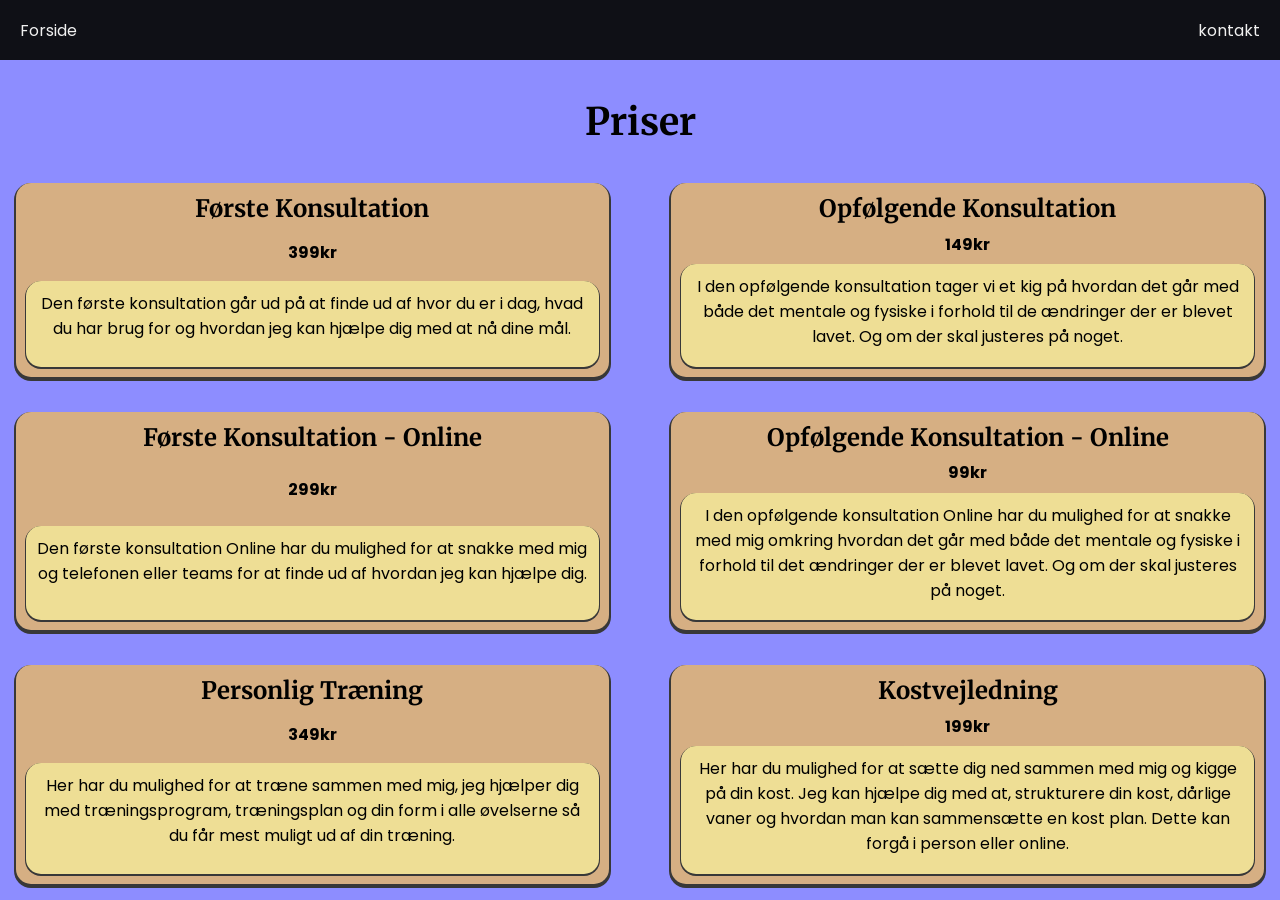
<file: priser.html>
<!doctype html>
<html lang="en">
  <head>
    <meta charset="UTF-8" />
    <meta name="viewport" content="width=device-width, initial-scale=1.0" />
    <title>TobiasFitness/Priser</title>
    <link rel="stylesheet" href="priser.css" />
  </head>
  <body>
    <nav>
      <input type="checkbox" id="sidebar-active" />
      <label for="sidebar-active" class="open-sidebar-button">
        <svg
          xmlns="http://www.w3.org/2000/svg"
          height="32px"
          viewBox="0 -960 960 960"
          width="32px"
          fill="#e3e3e3"
        >
          <path
            d="M120-240v-80h720v80H120Zm0-200v-80h720v80H120Zm0-200v-80h720v80H120Z"
          />
        </svg>
      </label>

      <label id="overlay" for="sidebar-active"></label>

      <div class="links-container">
        <label for="sidebar-active" class="close-sidebar-button">
          <svg
            xmlns="http://www.w3.org/2000/svg"
            height="32px"
            viewBox="0 -960 960 960"
            width="32px"
            fill="#e3e3e3"
          >
            <path
              d="m256-200-56-56 224-224-224-224 56-56 224 224 224-224 56 56-224 224 224 224-56 56-224-224-224 224Z"
            />
          </svg>
        </label>

        <a class="home-link" href="index.html">Forside</a>
        <a class="contact-link" href="contact.html" onclick="kontakt(``)">
          kontakt
        </a>
      </div>
    </nav>

    <section id="priser">
      <h1>Priser</h1>
      <div class="muligheder">
        <div class="mulighed">
          <h3>Første Konsultation</h3>
          <p id="Price-tag"><strong>399kr</strong></p>
          <p id="text">
            Den første konsultation går ud på at finde ud af hvor du er i dag,
            hvad du har brug for og hvordan jeg kan hjælpe dig med at nå dine
            mål.
          </p>
        </div>

        <div class="mulighed">
          <h3>Opfølgende Konsultation</h3>
          <p id="Price-tag"><strong>149kr</strong></p>
          <p id="text">
            I den opfølgende konsultation tager vi et kig på hvordan det går med
            både det mentale og fysiske i forhold til de ændringer der er blevet
            lavet. Og om der skal justeres på noget.
          </p>
        </div>

        <div class="mulighed">
          <h3>Første Konsultation - Online</h3>
          <p id="Price-tag"><strong>299kr</strong></p>
          <p id="text">
            Den første konsultation Online har du mulighed for at snakke med mig
            og telefonen eller teams for at finde ud af hvordan jeg kan hjælpe
            dig.
          </p>
        </div>

        <div class="mulighed">
          <h3>Opfølgende Konsultation - Online</h3>
          <p id="Price-tag"><strong>99kr</strong></p>
          <p id="text">
            I den opfølgende konsultation Online har du mulighed for at snakke
            med mig omkring hvordan det går med både det mentale og fysiske i
            forhold til det ændringer der er blevet lavet. Og om der skal
            justeres på noget.
          </p>
        </div>

        <div class="mulighed">
          <h3>Personlig Træning</h3>
          <p id="Price-tag"><strong>349kr</strong></p>
          <p id="text">
            Her har du mulighed for at træne sammen med mig, jeg hjælper dig med
            træningsprogram, træningsplan og din form i alle øvelserne så du får
            mest muligt ud af din træning.
          </p>
        </div>

        <div class="mulighed">
          <h3>Kostvejledning</h3>
          <p id="Price-tag"><strong>199kr</strong></p>
          <p id="text">
            Her har du mulighed for at sætte dig ned sammen med mig og kigge på
            din kost. Jeg kan hjælpe dig med at, strukturere din kost, dårlige
            vaner og hvordan man kan sammensætte en kost plan. Dette kan forgå i
            person eller online.
          </p>
        </div>
      </div>
    </section>
  </body>
</html>
</file>
<file: priser.css>
@import url("https://fonts.googleapis.com/css2?family=Merriweather:ital,opsz,wght@0,18..144,300..900;1,18..144,300..900&display=swap");
@import url("https://fonts.googleapis.com/css2?family=Merriweather:ital,opsz,wght@0,18..144,300..900;1,18..144,300..900&family=Poppins:ital,wght@0,100;0,200;0,300;0,400;0,500;0,600;0,700;0,800;0,900;1,100;1,200;1,300;1,400;1,500;1,600;1,700;1,800;1,900&display=swap");

:root {
  --base-color-1: #c2b1a7;
  --base-color-2: #745e51;
  --text-color: #000000;
  --primary-color: #ffc06e;
  --secondary-color: #8d8dff;
  --color-1: #ccbfb1;

  --side-bar-color-1: #0f1016;
  --side-bar-text-color: #f0f0f0;
  --side-bar-accent-color: #006aff;
}

* {
  margin: 0;
  padding: 0;
  box-sizing: border-box;
}

html {
  font-family: Poppins, "Segoe UI", Tahoma, Geneva, Verdana, sans-serif;
  color: var(--text-color);
}

body {
  height: 100dvh;
  padding: 1em;
  padding-top: 60px;
  background-color: #8d8dff;
}

h1,
h2,
h3 {
  font-family:
    Merriweather, Poppins, "Segoe UI", Tahoma, Geneva, Verdana, sans-serif;
}

nav {
  height: 60px;
  background-color: var(--side-bar-color-1);
  display: flex;
  justify-content: flex-end;
  align-items: center;
}

.links-container {
  height: 100%;
  width: 100%;
  display: flex;
  flex-direction: row;
  align-items: center;
}

nav a {
  height: 100%;
  padding: 0 20px;
  display: flex;
  align-items: center;
  text-decoration: none;
  color: var(--side-bar-text-color);

  &:hover {
    background-color: var(--side-bar-accent-color);
  }
}

nav .home-link {
  margin-right: auto;
}

nav svg {
  fill: var(--side-bar-text-color);
}
#sidebar-active {
  display: none;
}
.open-sidebar-button,
.close-sidebar-button {
  display: none;
}
@media (min-width: 800px) {
  nav {
    position: fixed;
    top: 0;
    left: 0;
    width: 100%;
  }
}
@media (max-width: 800px) {
  nav {
    width: 72px;
    position: fixed;
    top: 0;
    right: 0;
  }
  .links-container {
    flex-direction: column;
    align-items: flex-start;

    position: fixed;
    top: 0;
    right: -100%;
    z-index: 10;
    width: 300px;

    background-color: var(--side-bar-color-1);
    box-shadow: -5px 0 5px rgba(0, 0, 0, 0.25);
    transition: 0.75s ease-out;
  }
  nav a {
    box-sizing: border-box;
    height: auto;
    width: 100%;
    padding: 20px 30px;
    justify-content: flex-start;
  }
  .open-sidebar-button,
  .close-sidebar-button {
    padding: 20px;
    display: block;
  }
  #sidebar-active:checked ~ .links-container {
    right: 0;
  }
  #sidebar-active:checked ~ #overlay {
    height: 100%;
    width: 100%;
    position: fixed;
    top: 0;
    left: 0;
    z-index: 9;
  }
}

#priser {
  height: 100%;
  width: 100%;
  display: flex;
  flex-direction: column;
  align-items: center;
  justify-content: center;
  text-align: center;

  h1 {
    margin: 1em;
    font-size: 38px;
  }

  .muligheder {
    width: 100%;
    height: 100%;
    display: grid;
    grid-template-columns: repeat(2, 1fr);
    gap: 5%;
    align-items: center;
    justify-content: center;

    .mulighed {
      display: grid;
      width: 100%;
      height: 100%;
      background-color: #d6af83;
      padding: 10px;

      border-radius: 15px;
      box-shadow: 0 2px 0 2px rgb(56, 56, 56);

      #text {
        background-color: #eede95;
        border-radius: 15px;
        padding: 10px;

        box-shadow: 0 1px 0 1px rgb(56, 56, 56);
      }

      h3 {
        font-size: 24px;
      }
    }
  }
}
</file>
